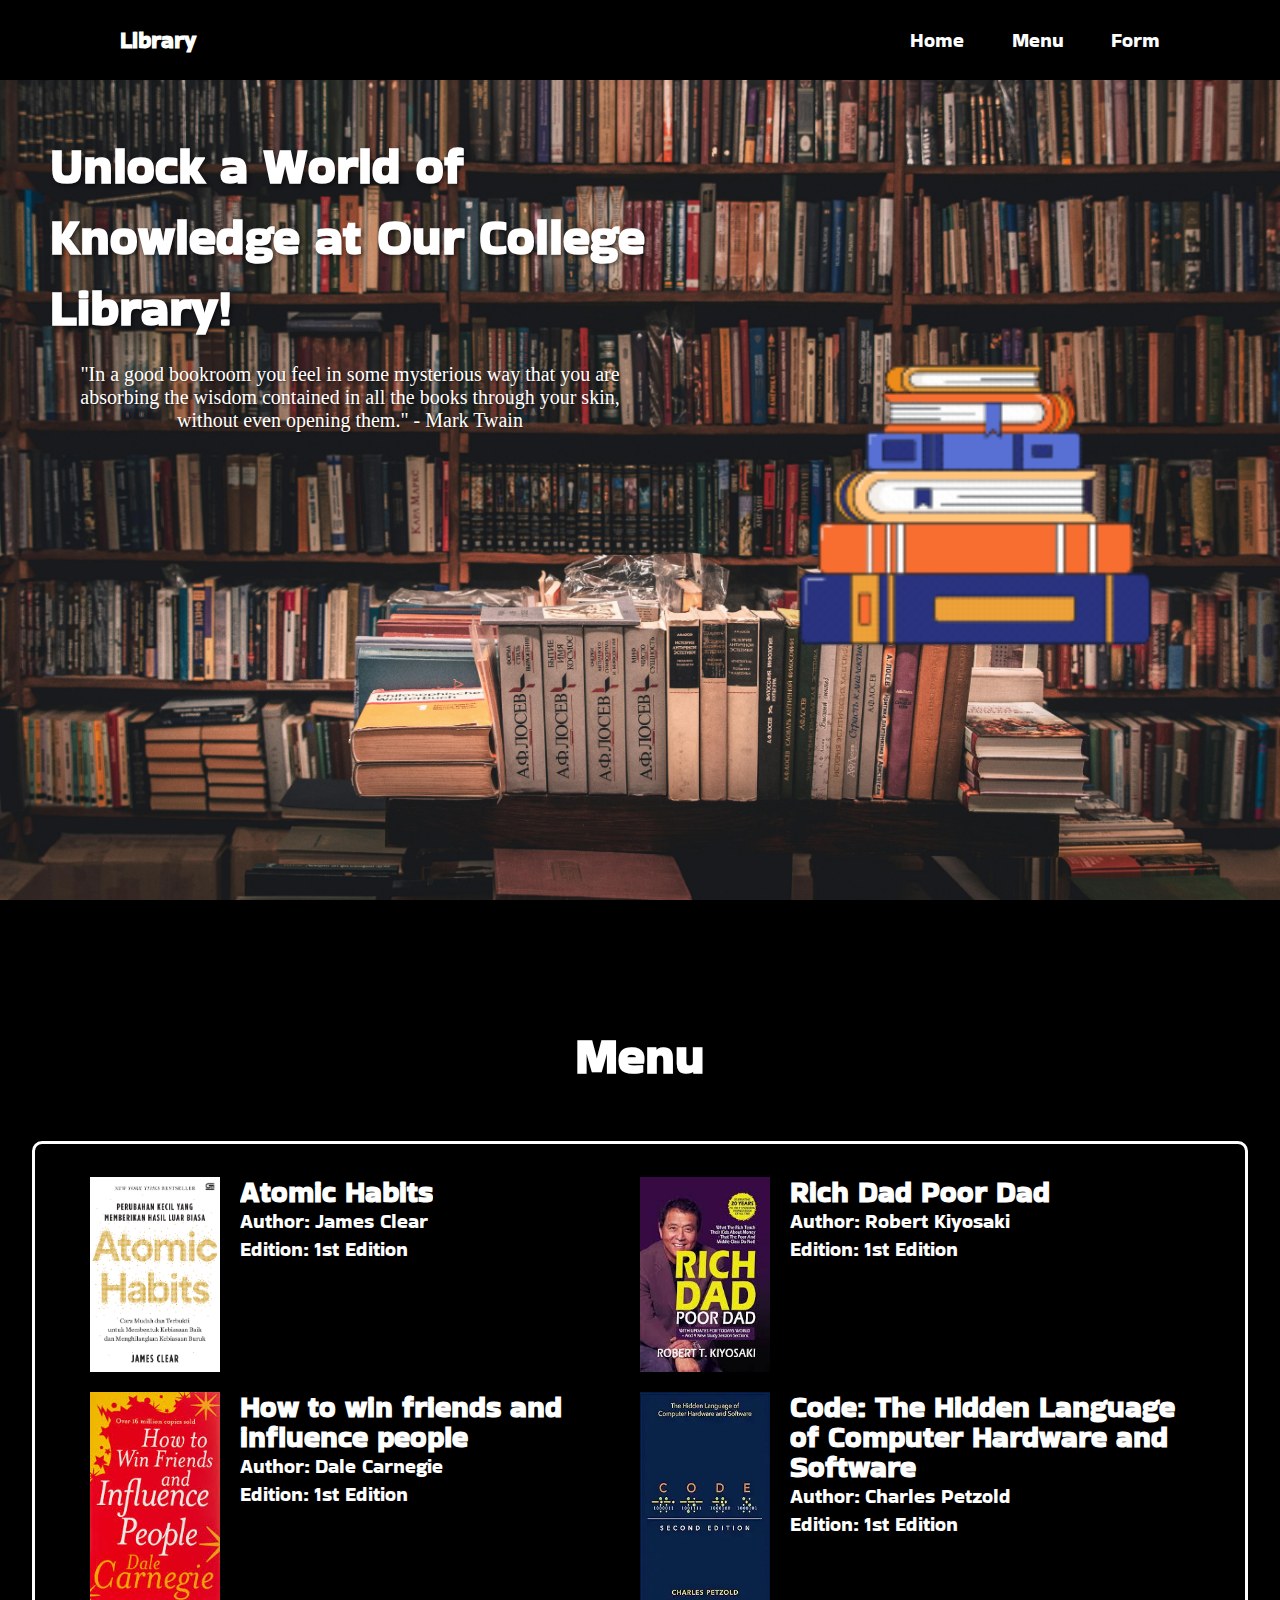
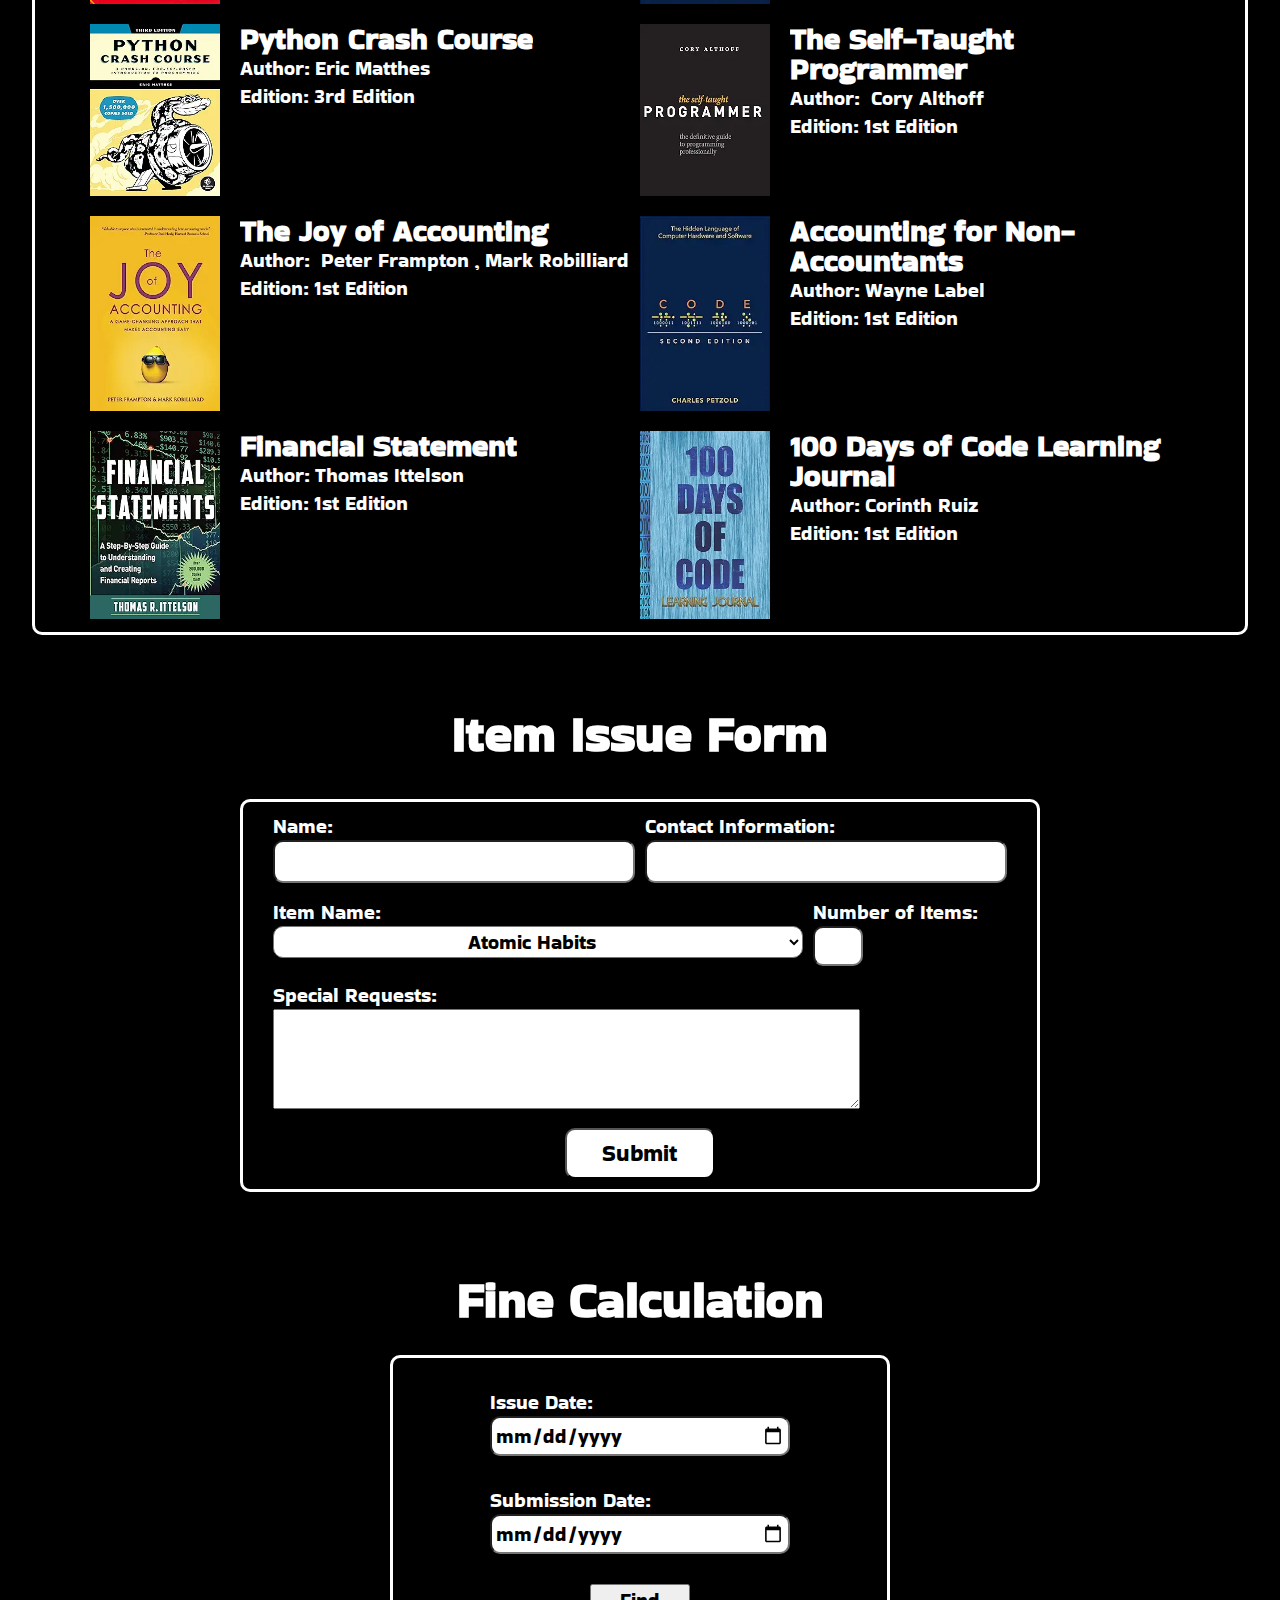
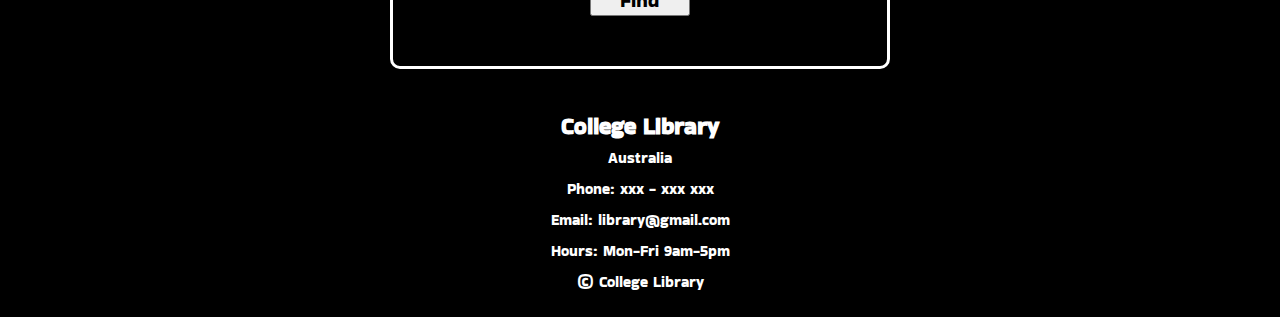
<file: index.html>
<!DOCTYPE html>
<html lang="en">
  <head>
    <meta charset="UTF-8" />
    <meta name="viewport" content="width=device-width, initial-scale=1.0" />
    <title>College Library</title>
    <link
      rel="stylesheet"
      href="https://cdnjs.cloudflare.com/ajax/libs/font-awesome/6.5.1/css/all.min.css"
    />
    <link rel="stylesheet" href="style.css" />
  </head>
  <body>
    <header>
      <nav class="main-nav">
        <span class="logo"><a href="index.html">Library</a></span>
        <ul>
          <li><a href="#home">Home</a></li>
          <li><a href="#menu">Menu</a></li>
          <li><a href="#form">Form</a></li>
        </ul>
      </nav>
    </header>
    <main>
      <section id="home">
        <div class="left">
          <h1>Unlock a World of Knowledge at Our College Library!</h1>
          <p>
            "In a good bookroom you feel in some mysterious way that you are
            absorbing the wisdom contained in all the books through your skin,
            without even opening them." - Mark Twain
          </p>
        </div>

        <div class="right">
          <img src="./img/Animation - 1712933453134.gif" alt="" srcset="" />
        </div>
      </section>

      <section id="menu">
        <h2 class="menu_title">Menu</h2>
        <div class="collection"></div>
      </section>

      <section id="form">
        <h2>Item Issue Form</h2>
        <form id="issueForm">
          <div class="row">
            <div>
              <label for="name">Name:</label><br />
              <input type="text" id="name" name="name" required />
            </div>
            <div>
              <label for="contact">Contact Information:</label><br />
              <input type="text" id="contact" name="contact" required />
            </div>
          </div>

          <div class="row rows">
            <div>
              <label for="itemType">Item Name:</label><br />
              <select id="itemType" name="itemType" required></select
              ><br />
            </div>
            <div>
              <label for="itemCount">Number of Items:</label><br />
              <input
                type="number"
                id="itemCount"
                name="itemCount"
                min="1"
                required
              /><br />
            </div>
          </div>
          <label for="specialRequests">Special Requests:</label><br />
          <textarea id="specialRequests" name="specialRequests"></textarea
          ><br />
          <div class="submit">
            <input id="submit" type="submit" value="Submit" />
          </div>
        </form>
      </section>
      <section class="fine_calculation">
        <h2>Fine Calculation</h2>
        <div class="container">
          <div class="issue">
            <label for="issue_date">Issue Date:</label><br />
            <input type="date" name="issueDate" id="issue_date" />
          </div>
          <div class="submission">
            <label for="submission_date">Submission Date:</label><br />
            <input type="date" name="submissionDate" id="submission_date" />
          </div>
          <button class="find_fine">Find</button>
          <span class="fine"></span>
        </div>
      </section>
    </main>
    <footer>
      <div class="footer-content">
        <h3>College Library</h3>
        <p>Australia</p>
        <p>Phone: xxx - xxx xxx</p>
        <p>Email: library@gmail.com</p>
        <p>Hours: Mon-Fri 9am-5pm</p>
        <p>&copy; College Library</p>
      </div>
    </footer>
    <script src="./main.js"></script>
  </body>
</html>
</file>
<file: style.css>
@import url("https://fonts.googleapis.com/css2?family=Bakbak+One&display=swap");
* {
  padding: 0;
  margin: 0;
  box-sizing: border-box;
  font-family: "Bakbak One";
}

html {
  font-size: 62.5%;
}

body {
  background-color: black;
  color: white;
}

a {
  text-decoration: none;
}

header .main-nav {
  height: 8rem;
  display: flex;
  align-items: center;
  justify-content: space-between;
  padding: 2rem 12rem;
  position: fixed;
  top: 0;
  left: 0;
  width: 100%;
  background-color: black;
}
header .main-nav ul {
  display: flex;
  width: 25rem;
  justify-content: space-between;
  font-size: 2rem;
  list-style: none;
}

.main-nav ul li a {
  color: white;
}

.main-nav .logo a {
  font-size: 2.3rem;
  font-weight: 700;
  color: white;
}

.main-nav ul li a:hover {
  color: red;
}

.main-nav .logo a:hover {
  color: rgb(224, 210, 210);
}

#home {
  background-image: url(img/pexels-stanislav-kondratiev-2908984.jpg);
  background-repeat: no-repeat;
  background-size: cover;
  background-position: fixed;
  background-position: center;
  min-height: 100vh;
  overflow: auto;
  padding: 3rem 5rem;

  display: flex;
}

.right {
  width: 100%;
  display: flex;
  justify-content: center;
  align-items: center;
}

.right img {
  width: 40rem;
}

#home h1 {
  margin-top: 10rem;
  font-size: 5rem;
  width: 66rem;
  text-shadow: 2px 2px 4px rgba(0, 0, 0, 0.5); /* Add this line */
}

.left p {
  font-size: 2rem;
  font-family: "Georgia", serif;
  text-align: center;
  width: 60rem;
  margin-top: 2rem;
  text-shadow: 1px 1px 2px rgba(0, 0, 0, 0.5);
}

#menu {
  padding-top: 7rem;
}

#menu h2 {
  font-size: 5rem;
  text-align: center;
  margin-top: 5rem;
}

#menu .items_collections {
  border: 3px solid white;
  width: 95%;
  margin: 0 auto;
  padding: 1%;
  display: flex;
  flex-wrap: wrap;
  justify-content: space-between;
  border-radius: 10px;
  justify-content: center;
  margin-top: 5rem;
}

#menu .collection_item {
  width: 55rem;
  display: flex;
  margin-top: 20px;
}

.items_collections img {
  width: 13rem;
}

.item_details {
  overflow: hidden;
  margin-left: 2rem;
  display: flex;
  flex-direction: column;
  justify-content: start;
}

.item_details h3 {
  font-size: 3rem;
  line-height: 1;
}

.item_details p {
  text-align: start;
  font-size: 2rem;
}

.item_details label {
  margin-right: 5px;
}

#form {
  padding: 1%;
}

#form h2 {
  font-size: 5rem;
  text-align: center;
  margin-top: 5rem;
}

#issueForm {
  border: 3px solid white;
  width: 80rem;
  margin: 3rem auto;
  border-radius: 10px;
  padding: 1rem 3rem;
}

#issueForm label {
  font-size: 2rem;
  margin-top: 50px;
}

input {
  font-size: 2.3rem;
  width: 100%;
  border-radius: 10px;
  padding: 1%;
}

.row {
  display: flex;
  justify-content: space-between;
  margin-bottom: 1.5rem;
}

.row > div {
  flex: 1;
  margin-right: 10px;
}

.row > div:last-child {
  margin-right: 0;
}

#itemType {
  width: 53rem;
  font-size: 2rem;
  text-align: center;
  background-color: white;
  border-radius: 10px;
  cursor: pointer;
}

#itemType:hover {
  background-color: rgb(226, 218, 218);
}
#itemCount {
  width: 5rem;
  text-align: center;
}
#specialRequests {
  width: 80%;
  height: 10rem;
  margin-bottom: 1.5rem;
}

.submit {
  width: 100%;
  display: flex;
  justify-content: center;
}

#submit {
  width: 15rem;
  background-color: white;
  color: black;
}

#submit:hover {
  background-color: rgb(224, 210, 210);
}

.fine_calculation {
  margin-top: 3rem;
}

.fine_calculation h2 {
  font-size: 5rem;
  text-align: center;
}

.fine_calculation .container {
  display: flex;
  border: 3px solid white;
  flex-direction: column;
  width: 50rem;
  justify-content: center;
  align-items: center;
  margin: 2rem auto;
  padding: 3rem 5rem;
  border-radius: 10px;
}

.fine_calculation .container label {
  font-size: 2rem;
}

.fine_calculation .container input {
  font-size: 2rem;
  width: 300px;
  margin-bottom: 3rem;
}
.find_fine {
  width: 10rem;
  font-size: 2rem;
}

.fine {
  font-size: 2.5rem;
  margin-top: 2rem;
}

.footer-content {
  color: #fff;
  text-align: center;
  padding: 20px;
  font-size: 2rem;
}

.footer-content p {
  margin: 0;
  padding: 5px;
  font-size: 1.5rem;
}

@media screen and (max-width: 768px) {
  html {
    font-size: 60%;
  }

  body {
    overflow-x: hidden;
  }

  header .main-nav {
    padding: 2rem 2%;
  }

  .right img {
    display: none;
  }

  #home {
    height: 400px;
  }
  #home h1 {
    font-size: 3.5;
    width: 44rem;
  }

  .left p {
    font-size: 1.5rem;
    width: 43rem;
  }
  #form h2 {
    font-size: 3rem;
  }
  #issueForm {
    width: 95%;
  }
  #issueForm label {
    font-size: 2rem;
  }
  .input {
    font-size: 1.5em;
  }

  #itemType {
    width: 43rem;
  }

  .rows {
    flex-direction: column;
  }
}

@media screen and (max-width: 480px) {
  header .main-nav {
    padding: 0 5px;
    height: 40px;
    justify-content: start;
    justify-content: space-between;
  }

  .main-nav .logo a {
    font-size: 1.8rem;
    font-weight: 700;
    color: white;
    margin-right: 80px;
  }

  header .main-nav ul {
    width: 45%;
    font-size: 1.5rem;
  }
  #home {
    padding: 1rem 3rem;
  }
  #home h1 {
    font-size: 4rem;
    width: 30rem;
  }

  .left p {
    font-size: 3rem;
    width: 30rem;
  }

  #menu .collection_item {
    width: 55rem;
    display: flex;
    margin-top: 40px;
  }

  .items_collections img {
    width: 10rem;
  }

  .item_details h3 {
    font-size: 1.8rem;
  }

  .row {
    flex-direction: column;
  }

  #issueForm label {
    font-size: 1.7rem;
    margin-top: 50px;
  }

  input {
    font-size: 1.7rem;
    width: 100%;
    border-radius: 10px;
  }

  .row div input {
    width: 270px;
  }

  #itemType {
    width: 270px;
  }

  #specialRequests {
    width: 270px;
  }

  #submit {
    width: 10rem;
  }
  .fine_calculation h2 {
    font-size: 3rem;
  }

  .fine_calculation .container {
    width: 30rem;
  }

  .fine_calculation .container label {
    font-size: 1.5rem;
  }

  .fine_calculation .container input {
    font-size: 1.5rem;
    width: 15rem;
  }
}
</file>
